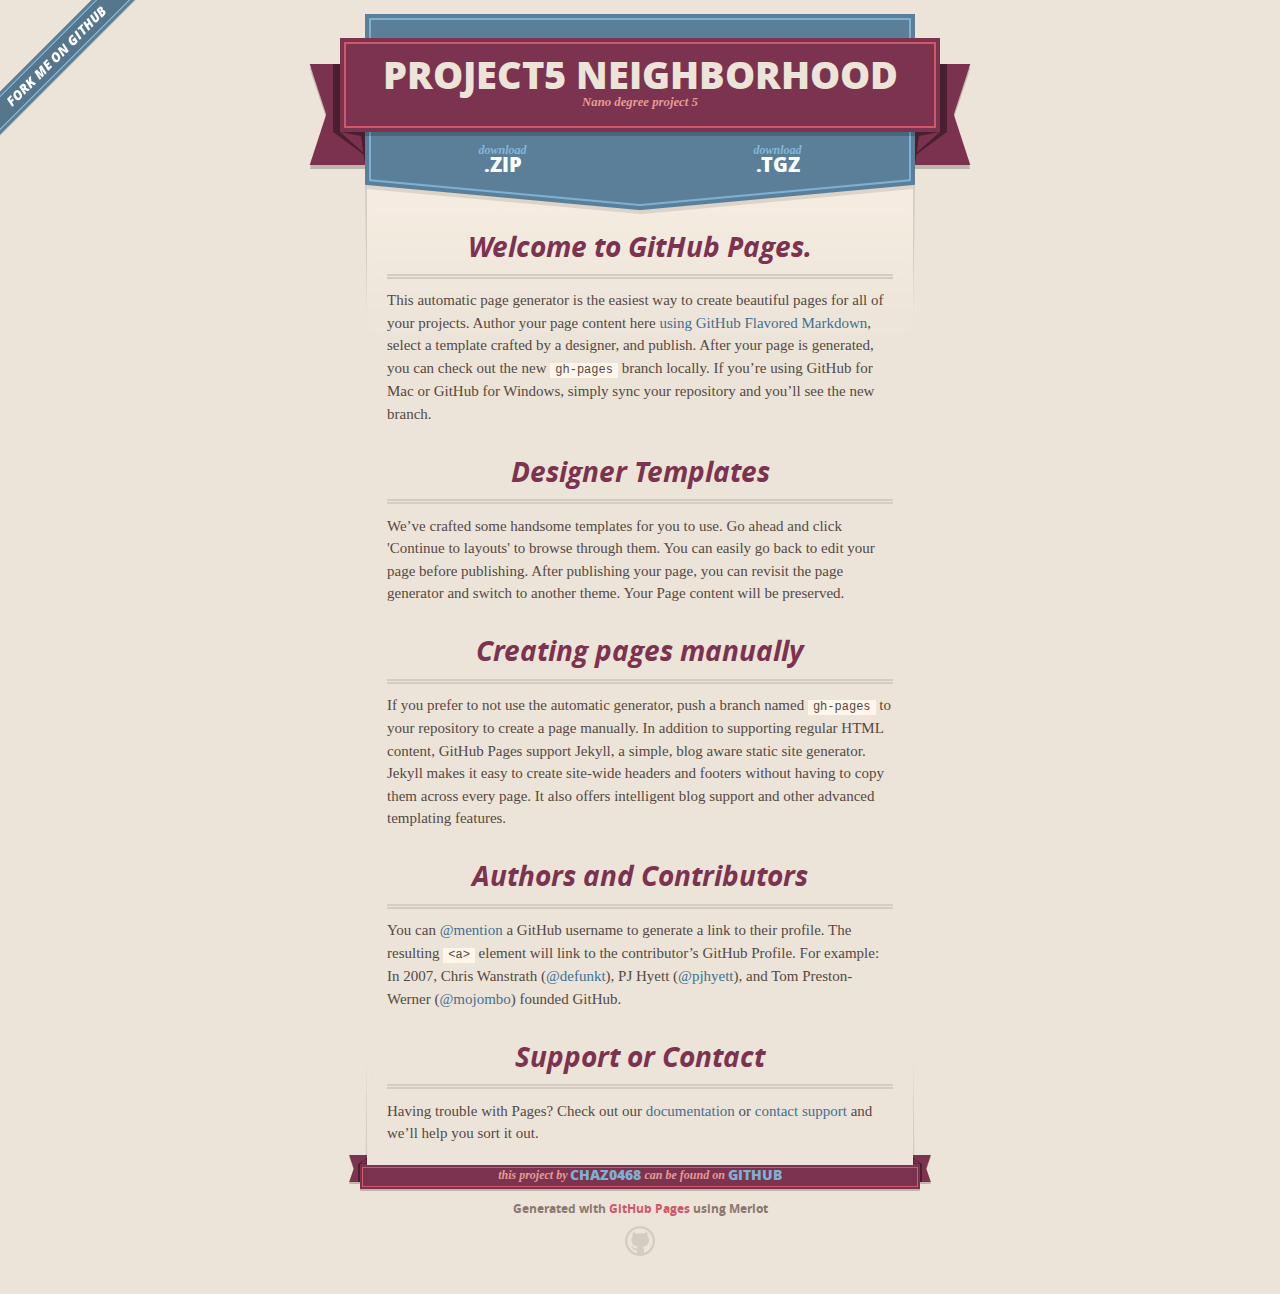
<file: index.html>
<!DOCTYPE html>
<html>
  <head>
    <meta charset='utf-8'>
    <meta http-equiv="X-UA-Compatible" content="chrome=1">
    <meta name="viewport" content="width=640">

    <link rel="stylesheet" href="stylesheets/core.css" media="screen">
    <link rel="stylesheet" href="stylesheets/mobile.css" media="handheld, only screen and (max-device-width:640px)">
    <link rel="stylesheet" href="stylesheets/github-light.css">

    <script type="text/javascript" src="javascripts/modernizr.js"></script>
    <script type="text/javascript" src="https://ajax.googleapis.com/ajax/libs/jquery/1.7.1/jquery.min.js"></script>
    <script type="text/javascript" src="javascripts/headsmart.min.js"></script>
    <script type="text/javascript">
      $(document).ready(function () {
        $('#main_content').headsmart()
      })
    </script>
    <title>Project5 neighborhood by chaz0468</title>
  </head>

  <body>
    <a id="forkme_banner" href="https://github.com/chaz0468/Project5_neighborhood.github.io">View on GitHub</a>
    <div class="shell">

      <header>
        <span class="ribbon-outer">
          <span class="ribbon-inner">
            <h1>Project5 neighborhood</h1>
            <h2>Nano degree project 5</h2>
          </span>
          <span class="left-tail"></span>
          <span class="right-tail"></span>
        </span>
      </header>

      <section id="downloads">
        <span class="inner">
          <a href="https://github.com/chaz0468/Project5_neighborhood.github.io/zipball/master" class="zip"><em>download</em> .ZIP</a><a href="https://github.com/chaz0468/Project5_neighborhood.github.io/tarball/master" class="tgz"><em>download</em> .TGZ</a>
        </span>
      </section>


      <span class="banner-fix"></span>


      <section id="main_content">
        <h3>
<a id="welcome-to-github-pages" class="anchor" href="#welcome-to-github-pages" aria-hidden="true"><span class="octicon octicon-link"></span></a>Welcome to GitHub Pages.</h3>

<p>This automatic page generator is the easiest way to create beautiful pages for all of your projects. Author your page content here <a href="https://guides.github.com/features/mastering-markdown/">using GitHub Flavored Markdown</a>, select a template crafted by a designer, and publish. After your page is generated, you can check out the new <code>gh-pages</code> branch locally. If you’re using GitHub for Mac or GitHub for Windows, simply sync your repository and you’ll see the new branch.</p>

<h3>
<a id="designer-templates" class="anchor" href="#designer-templates" aria-hidden="true"><span class="octicon octicon-link"></span></a>Designer Templates</h3>

<p>We’ve crafted some handsome templates for you to use. Go ahead and click 'Continue to layouts' to browse through them. You can easily go back to edit your page before publishing. After publishing your page, you can revisit the page generator and switch to another theme. Your Page content will be preserved.</p>

<h3>
<a id="creating-pages-manually" class="anchor" href="#creating-pages-manually" aria-hidden="true"><span class="octicon octicon-link"></span></a>Creating pages manually</h3>

<p>If you prefer to not use the automatic generator, push a branch named <code>gh-pages</code> to your repository to create a page manually. In addition to supporting regular HTML content, GitHub Pages support Jekyll, a simple, blog aware static site generator. Jekyll makes it easy to create site-wide headers and footers without having to copy them across every page. It also offers intelligent blog support and other advanced templating features.</p>

<h3>
<a id="authors-and-contributors" class="anchor" href="#authors-and-contributors" aria-hidden="true"><span class="octicon octicon-link"></span></a>Authors and Contributors</h3>

<p>You can <a href="https://github.com/blog/821" class="user-mention">@mention</a> a GitHub username to generate a link to their profile. The resulting <code>&lt;a&gt;</code> element will link to the contributor’s GitHub Profile. For example: In 2007, Chris Wanstrath (<a href="https://github.com/defunkt" class="user-mention">@defunkt</a>), PJ Hyett (<a href="https://github.com/pjhyett" class="user-mention">@pjhyett</a>), and Tom Preston-Werner (<a href="https://github.com/mojombo" class="user-mention">@mojombo</a>) founded GitHub.</p>

<h3>
<a id="support-or-contact" class="anchor" href="#support-or-contact" aria-hidden="true"><span class="octicon octicon-link"></span></a>Support or Contact</h3>

<p>Having trouble with Pages? Check out our <a href="https://help.github.com/pages">documentation</a> or <a href="https://github.com/contact">contact support</a> and we’ll help you sort it out.</p>
      </section>

      <footer>
        <span class="ribbon-outer">
          <span class="ribbon-inner">
            <p>this project by <a href="https://github.com/chaz0468">chaz0468</a> can be found on <a href="https://github.com/chaz0468/Project5_neighborhood.github.io">GitHub</a></p>
          </span>
          <span class="left-tail"></span>
          <span class="right-tail"></span>
        </span>
        <p>Generated with <a href="https://pages.github.com">GitHub Pages</a> using Merlot</p>
        <span class="octocat"></span>
      </footer>

    </div>

    
  </body>
</html>
</file>
<file: stylesheets/core.css>
@import url("screen.css");
@import url("non-screen.css") handheld;
@import url("non-screen.css") only screen and (max-device-width:640px);
</file>
<file: stylesheets/mobile.css>
/* Generated by Font Squirrel (http://www.fontsquirrel.com) on February 9, 2012 */


@font-face {
  font-family: 'Open Sans';
  src: url('../fonts/opensans-regular-webfont.eot');
  src: url('../fonts/opensans-regular-webfont.eot?#iefix') format('embedded-opentype'),
       url('../fonts/opensans-regular-webfont.woff') format('woff'),
       url('../fonts/opensans-regular-webfont.ttf') format('truetype'),
       url('../fonts/opensans-regular-webfont.svg#OpenSansRegular') format('svg');
  font-weight: normal;
  font-style: normal;
}

@font-face {
  font-family: 'Open Sans';
  src: url('../fonts/opensans-italic-webfont.eot');
  src: url('../fonts/opensans-italic-webfont.eot?#iefix') format('embedded-opentype'),
       url('../fonts/opensans-italic-webfont.woff') format('woff'),
       url('../fonts/opensans-italic-webfont.ttf') format('truetype'),
       url('../fonts/opensans-italic-webfont.svg#OpenSansItalic') format('svg');
  font-weight: normal;
  font-style: italic;
}

@font-face {
  font-family: 'Open Sans';
  src: url('../fonts/opensans-bold-webfont.eot');
  src: url('../fonts/opensans-bold-webfont.eot?#iefix') format('embedded-opentype'),
       url('../fonts/opensans-bold-webfont.woff') format('woff'),
       url('../fonts/opensans-bold-webfont.ttf') format('truetype'),
       url('../fonts/opensans-bold-webfont.svg#OpenSansBold') format('svg');
  font-weight: bold;
  font-style: normal;
}

@font-face {
  font-family: 'Open Sans';
  src: url('../fonts/opensans-bolditalic-webfont.eot');
  src: url('../fonts/opensans-bolditalic-webfont.eot?#iefix') format('embedded-opentype'),
       url('../fonts/opensans-bolditalic-webfont.woff') format('woff'),
       url('../fonts/opensans-bolditalic-webfont.ttf') format('truetype'),
       url('../fonts/opensans-bolditalic-webfont.svg#OpenSansBoldItalic') format('svg');
  font-weight: bold;
  font-style: italic;
}

@font-face {
  font-family: 'Open Sans';
  src: url('../fonts/opensans-extrabold-webfont.eot');
  src: url('../fonts/opensans-extrabold-webfont.eot?#iefix') format('embedded-opentype'),
       url('../fonts/opensans-extrabold-webfont.woff') format('woff'),
       url('../fonts/opensans-extrabold-webfont.ttf') format('truetype'),
       url('../fonts/opensans-extrabold-webfont.svg#OpenSansExtrabold') format('svg');
  font-weight: bolder;
  font-style: normal;
}


/* http://meyerweb.com/eric/tools/css/reset/ 
   v2.0 | 20110126
   License: none (public domain)
*/

html, body, div, span, applet, object, iframe,
h1, h2, h3, h4, h5, h6, p, blockquote, pre,
a, abbr, acronym, address, big, cite, code,
del, dfn, em, img, ins, kbd, q, s, samp,
small, strike, strong, sub, sup, tt, var,
b, u, i, center,
dl, dt, dd, ol, ul, li,
fieldset, form, label, legend,
table, caption, tbody, tfoot, thead, tr, th, td,
article, aside, canvas, details, embed, 
figure, figcaption, footer, header, hgroup, 
menu, nav, output, ruby, section, summary,
time, mark, audio, video {
  margin: 0;
  padding: 0;
  border: 0;
  font-size: 100%;
  font: inherit;
  vertical-align: baseline;
}
/* HTML5 display-role reset for older browsers */
article, aside, details, figcaption, figure, 
footer, header, hgroup, menu, nav, section {
  display: block;
}
body {
  line-height: 1;
}
ol, ul {
  list-style: none;
}
blockquote, q {
  quotes: none;
}
blockquote:before, blockquote:after,
q:before, q:after {
  content: '';
  content: none;
}
table {
  border-collapse: collapse;
  border-spacing: 0;
}

header, footer, section {
  display: block;
  position: relative;
}

/* STYLES */

div.shell {
  display: block;
  width: 640px;
  margin: 0 auto;
}

a#forkme_banner {
  display: none;
}

/* header */

header {
  position: relative;
  z-index: 2;
  margin: 0;
  max-width: 640px;
  top: 51px;
}

header span.ribbon-inner {
  position: relative;
  display: block;
  background-color: #cd596b;
  border: 8px solid #7c334f;
  padding: 6px;
  z-index: 1;
}

header span.left-tail, header span.right-tail {
  position: relative;
  display: block;
  width: 19px;
  height: 10px;
  background: transparent url(../images/ribbon-tail-sprite-2x.png) 0 0 no-repeat;
  position: absolute;
  bottom: -10px;
  z-index: 0;
}

header span.left-tail {
  background-position: 0 0;
  left: 0;
}

header span.right-tail {
  background-position: -19px 0;
  right: 0;
}

header h1 {
  background-color: #7c334f;
  font-size: 2em;
  font-weight: bolder;
  font-style: normal;
  text-transform: uppercase;
  color: #ece4d8;
  text-align: center;
  line-height:1;  
  padding: 14px 20px 0;
}

header h2 {
  background-color: #7c334f;
  font: bold italic .85em/1.5 Georgia, Times, “Times New Roman”, serif;
  color: #e69b95;
  padding-bottom: 14px;
  margin-top: -3px;
  text-align: center;
}

section#downloads {
  position: relative;
  display: block;
  height: 171px;
  width: 602px;
  padding-bottom: 150px;
  margin: 51px auto -250px;
  z-index: 1;
  background: transparent url(../images/shield.png) center 0 no-repeat;
}

section#downloads a {
  display: none;
}

span.banner-fix {
  background: transparent url(../images/shield-fallback.png) center top no-repeat;
  display: block;
  height: 31px;
  position: absolute;
  width: 640px;
  top: 20px;

}

section#main_content {
  z-index: 2;
  padding: 20px 40px 0;
  min-height:185px;
}

/* footer */

footer {
  background: none;
  padding-top: 104px;
  margin: -94px auto 40px;
  max-width:640px;
  text-align: center;
}

footer span.ribbon-outer {
  display: block;
  position: relative;
  border-bottom: 2px solid #bdb6ad;
}

footer span.ribbon-inner {
  position: relative;
  display: block;
  background-color: #cd596b;
  border: 8px solid #7c334f;
  padding: 6px;
  z-index: 1;
}

footer p {
  font-family: 'Open Sans', sans-serif;
  font-weight: bold;
  font-size: .6em;
  color: #8b786f;
}

footer a {
  color: #cd596b;
}

footer span.ribbon-inner p {
  background-color: #7c334f;
  margin: 0;
  color: #e69b95;
  font: bold italic 22px/1 Georgia, Times, “Times New Roman”, serif;
  height: auto;
  line-height: 1.1;
  padding: 20px 0px 10px;
}

footer span.ribbon-inner a {
  display: block;
  position: relative;
  bottom: 0;
  color: #7eb0d2;
  font-family: 'Open Sans', sans-serif;
  text-transform: uppercase;
  font-style: normal;
  font-weight: bolder;
  font-size: 38px;
  padding-bottom: 10px;
}

footer span.ribbon-inner a:hover {
  color: #7eb0d2;
}

footer span.left-tail, footer span.right-tail {
  position: relative;
  display: block;
  width: 23px;
  height: 126px;
  background: transparent url(../images/small-ribbon-tail-sprite-2x.png) 0 0 no-repeat;
  position: absolute;
  top: -126px;
  z-index: 0;
}

footer span.left-tail {
  background-position: 0 0;
  left: 0;
}

footer span.right-tail {
  background-position: -23px 0;
  right: 0;
}

footer span.octocat {
  background: transparent url(../images/octocat-2x.png) 0 0 no-repeat;
  display: block;
  width: 60px;
  height: 60px;
  margin: 20px auto 0;}

/* content */

body {
  background: #ece4d8;
  font: normal normal 30px/1.5 Georgia, Palatino,” Palatino Linotype”, Times, “Times New Roman”, serif;
  color: #544943;
  -webkit-font-smoothing: antialiased;
}

a, a:hover {
  color: #417090;
}

a {
  text-decoration: none;
}

a:hover {
  text-decoration: underline;
}

h1,h2,h3,h4,h5,h6 {
  font-family: 'Open Sans', sans-serif;
  font-weight: bold;
}

p {
  margin: .7em 0 0;
}

strong {
  font-weight: bold;
}

em {
  font-style: italic;
}

ol {
  margin: .7em 0;
  list-style-type: decimal;
  padding-left: 1.35em;
}

ul {
  margin: .7em 0;
  padding-left: 1.35em;
}

ul li {
  padding-left: 20px;
  background: transparent url(../images/chevron-2x.png) left 15px no-repeat;
}

blockquote {
  font-family: 'Open Sans', sans-serif;
  margin: 20px 0;
  color: #8b786f;
  padding-left: 1.35em;
  background: transparent url('../images/blockquote-gfx-2x.png') 0 8px no-repeat;
}

img {
  -webkit-box-shadow: 0px 4px 0px #bdb6ad;
  -moz-box-shadow: 0px 4px 0px #bdb6ad;
  box-shadow: 0px 4px 0px #bdb6ad;
  border: 4px solid #fff6e9;
  max-width: 556px;
}

hr {
  border: none;
  outline: none;
  height: 42px;
  background: transparent url('../images/hr-2x.jpg') center center repeat-x;
  margin: 0 0 20px;
}

code {
  background: #fff6e9;
  font: normal normal .9em/1.7 "Lucida Sans Typewriter", "Lucida Console", Monaco, "Bitstream Vera Sans Mono", monospace;
  padding: 0 5px 1px;
}

pre {
  margin: 10px 0 20px;
  padding: .7em;
  background: #fff6e9;
  border-bottom: 4px solid #bdb6ad;
  font: normal normal .9em/1.7 "Lucida Sans Typewriter", "Lucida Console", Monaco, "Bitstream Vera Sans Mono", monospace;
  overflow: auto;
}

table {
  background: #fff6e9;
  display: table;
  width: 100%;
  border-collapse: separate;
  border-bottom: 4px solid #bdb6ad;
  margin: 10px 0;
}

tr {
  display: table-row;
}

th {
  display: table-cell;
  padding: 2px 10px;
  border: solid #ece4d8;
  border-width: 0 4px 4px 0;
  color: #cd596b;
  font-family: 'Open Sans', sans-serif;
  font-weight: bold;
  font-size: .85em;
}

td {
  display: table-cell;
  padding: 0 .7em;
  border: solid #ece4d8;
  border-width: 0 4px 4px 0;
}

td:last-child, th:last-child {
  border-right: none;
}

tr:last-child td {
  border-bottom: none;
}

dl {
  margin: .7em 0 20px;
}

dt {
  font-family: 'Open Sans', sans-serif;
  font-weight: bold;
}

dd {
  padding-left: 1.35em;
}

dd p:first-child {
  margin-top: 0;
}

/* Content based headers */

#main_content > .header-level-1:first-child,
#main_content > .header-level-2:first-child,
#main_content > .header-level-3:first-child,
#main_content > .header-level-4:first-child,
#main_content > .header-level-5:first-child,
#main_content > .header-level-6:first-child {
  margin-top: 0;
}

.header-level-1 {
  font-size: 1.85em;
  border-bottom: .2em double #d3ccc1;
  color: #7c334f;
  text-align: center;
  font-style: italic;
  margin: 1.1em 0 .38em;
  line-height: 1.2;
  padding-bottom: 10px
}

.header-level-2 {
  font-size: 1.58em;
  color: #7c334f;
  margin: .95em 0 .5em;
  border-bottom: .1em solid #D3CCC1;
  line-height: 1.2;
  padding-bottom: 10px
}

.header-level-3 {
  margin: 20px 0 10px;
  font-size: 1.45em;
}

.header-level-4 {
  margin: .6em 0;
  font-size: 1.2em;
  color: #cd596b;
}

.header-level-5 {
  margin: .7em 0;
  font-size: 1em;
  color: #8b786f;
}

.header-level-6 {
  margin: .8em 0;
  font-size: .85em;
  font-style: italic;
}
</file>
<file: stylesheets/github-light.css>
/*
   Copyright 2014 GitHub Inc.

   Licensed under the Apache License, Version 2.0 (the "License");
   you may not use this file except in compliance with the License.
   You may obtain a copy of the License at

       http://www.apache.org/licenses/LICENSE-2.0

   Unless required by applicable law or agreed to in writing, software
   distributed under the License is distributed on an "AS IS" BASIS,
   WITHOUT WARRANTIES OR CONDITIONS OF ANY KIND, either express or implied.
   See the License for the specific language governing permissions and
   limitations under the License.

*/

.pl-c /* comment */ {
  color: #969896;
}

.pl-c1      /* constant, markup.raw, meta.diff.header, meta.module-reference, meta.property-name, support, support.constant, support.variable, variable.other.constant */,
.pl-s .pl-v /* string variable */ {
  color: #0086b3;
}

.pl-e  /* entity */,
.pl-en /* entity.name */ {
  color: #795da3;
}

.pl-s .pl-s1 /* string source */,
.pl-smi      /* storage.modifier.import, storage.modifier.package, storage.type.java, variable.other, variable.parameter.function */ {
  color: #333;
}

.pl-ent /* entity.name.tag */ {
  color: #63a35c;
}

.pl-k /* keyword, storage, storage.type */ {
  color: #a71d5d;
}

.pl-pds              /* punctuation.definition.string, string.regexp.character-class */,
.pl-s                /* string */,
.pl-s .pl-pse .pl-s1 /* string punctuation.section.embedded source */,
.pl-sr               /* string.regexp */,
.pl-sr .pl-cce       /* string.regexp constant.character.escape */,
.pl-sr .pl-sra       /* string.regexp string.regexp.arbitrary-repitition */,
.pl-sr .pl-sre       /* string.regexp source.ruby.embedded */ {
  color: #183691;
}

.pl-v /* variable */ {
  color: #ed6a43;
}

.pl-id /* invalid.deprecated */ {
  color: #b52a1d;
}

.pl-ii /* invalid.illegal */ {
  background-color: #b52a1d;
  color: #f8f8f8;
}

.pl-sr .pl-cce /* string.regexp constant.character.escape */ {
  color: #63a35c;
  font-weight: bold;
}

.pl-ml /* markup.list */ {
  color: #693a17;
}

.pl-mh        /* markup.heading */,
.pl-mh .pl-en /* markup.heading entity.name */,
.pl-ms        /* meta.separator */ {
  color: #1d3e81;
  font-weight: bold;
}

.pl-mq /* markup.quote */ {
  color: #008080;
}

.pl-mi /* markup.italic */ {
  color: #333;
  font-style: italic;
}

.pl-mb /* markup.bold */ {
  color: #333;
  font-weight: bold;
}

.pl-md /* markup.deleted, meta.diff.header.from-file */ {
  background-color: #ffecec;
  color: #bd2c00;
}

.pl-mi1 /* markup.inserted, meta.diff.header.to-file */ {
  background-color: #eaffea;
  color: #55a532;
}

.pl-mdr /* meta.diff.range */ {
  color: #795da3;
  font-weight: bold;
}

.pl-mo /* meta.output */ {
  color: #1d3e81;
}
</file>
